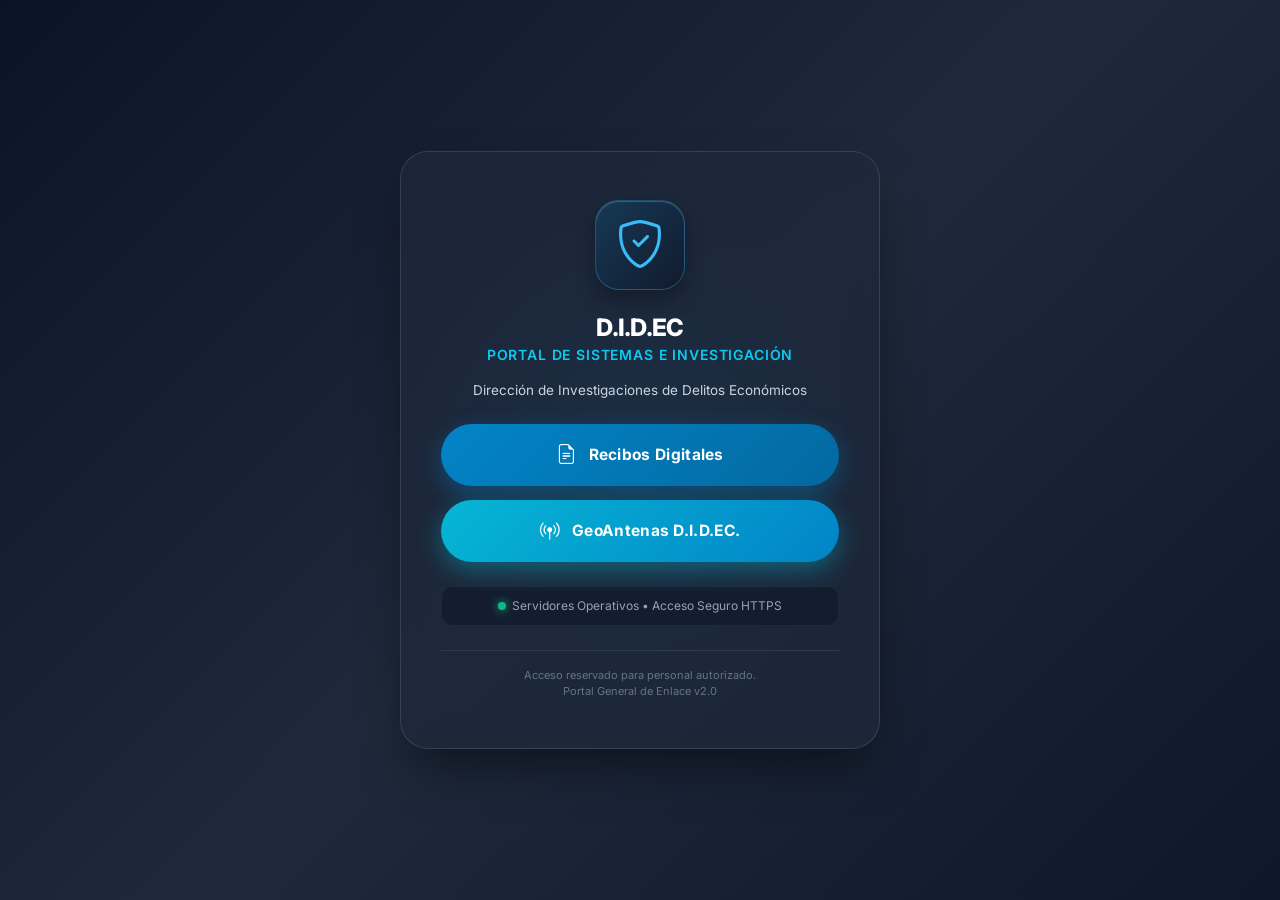
<file: index.html>
<!DOCTYPE html>
<html lang="es">
<head>
  <meta charset="UTF-8">
  <meta name="viewport" content="width=device-width, initial-scale=1.0">
  <title>PORTAL DE HERRAMIENTAS - DIDEC</title>
  
  <!-- Google Fonts: Inter -->
  <link rel="preconnect" href="https://fonts.googleapis.com">
  <link rel="preconnect" href="https://fonts.gstatic.com" crossorigin>
  <link href="https://fonts.googleapis.com/css2?family=Inter:wght@300;400;500;600;700;800&display=swap" rel="stylesheet">
  
  <!-- Bootstrap 5.3 CSS & Icons -->
  <link href="https://cdn.jsdelivr.net/npm/bootstrap@5.3.0/dist/css/bootstrap.min.css" rel="stylesheet">
  <link rel="stylesheet" href="https://cdn.jsdelivr.net/npm/bootstrap-icons@1.11.0/font/bootstrap-icons.css">

  <style>
    :root {
      --bg-gradient: linear-gradient(135deg, #0b1329 0%, #1e293b 50%, #0f172a 100%);
      --accent-color: #0284c7;
      --glass-bg: rgba(30, 41, 59, 0.75);
      --glass-border: rgba(255, 255, 255, 0.12);
    }

    body {
      font-family: 'Inter', system-ui, -apple-system, sans-serif;
      background: var(--bg-gradient);
      color: #f8fafc;
      min-height: 100vh;
      display: flex;
      align-items: center;
      justify-content: center;
      margin: 0;
      padding: 20px;
      overflow-x: hidden;
    }

    /* Fondo animado sutil */
    .bg-glow {
      position: absolute;
      width: 450px;
      height: 450px;
      background: radial-gradient(circle, rgba(2, 132, 199, 0.25) 0%, rgba(0, 0, 0, 0) 70%);
      top: 50%;
      left: 50%;
      transform: translate(-50%, -50%);
      z-index: 0;
      pointer-events: none;
      animation: pulseGlow 6s ease-in-out infinite alternate;
    }

    @keyframes pulseGlow {
      0% { transform: translate(-50%, -50%) scale(0.9); opacity: 0.7; }
      100% { transform: translate(-50%, -50%) scale(1.15); opacity: 1; }
    }

    .portal-card {
      position: relative;
      z-index: 1;
      background: var(--glass-bg);
      backdrop-filter: blur(16px);
      -webkit-backdrop-filter: blur(16px);
      border: 1px solid var(--glass-border);
      border-radius: 28px;
      padding: 3rem 2.5rem;
      max-width: 480px;
      width: 100%;
      box-shadow: 0 25px 50px -12px rgba(0, 0, 0, 0.5);
      transition: transform 0.3s ease, box-shadow 0.3s ease;
    }

    .portal-card:hover {
      box-shadow: 0 30px 60px -12px rgba(2, 132, 199, 0.25);
    }

    .shield-badge {
      width: 90px;
      height: 90px;
      background: linear-gradient(135deg, rgba(2, 132, 199, 0.2) 0%, rgba(15, 23, 42, 0.8) 100%);
      border: 1px solid rgba(56, 189, 248, 0.3);
      border-radius: 24px;
      display: inline-flex;
      align-items: center;
      justify-content: center;
      margin-bottom: 1.5rem;
      box-shadow: inset 0 1px 1px rgba(255, 255, 255, 0.2), 0 10px 20px rgba(0, 0, 0, 0.3);
    }

    /* Botón General de Portal */
    .btn-portal {
      background: linear-gradient(135deg, #0284c7 0%, #0369a1 100%);
      color: #ffffff !important;
      font-weight: 700;
      border: none;
      padding: 16px 32px;
      border-radius: 50px;
      font-size: 15.5px;
      width: 100%;
      letter-spacing: 0.02em;
      box-shadow: 0 8px 25px rgba(2, 132, 199, 0.4);
      transition: all 0.25s cubic-bezier(0.4, 0, 0.2, 1);
      display: flex;
      align-items: center;
      justify-content: center;
      gap: 12px;
      text-decoration: none;
    }

    .btn-portal:hover {
      transform: translateY(-2px);
      box-shadow: 0 12px 30px rgba(2, 132, 199, 0.6);
      background: linear-gradient(135deg, #38bdf8 0%, #0284c7 100%);
    }

    /* Botón Estilo GeoAntenas (Cian Neón) */
    .btn-portal-geo {
      background: linear-gradient(135deg, #06b6d4 0%, #0284c7 100%);
      box-shadow: 0 8px 25px rgba(6, 182, 212, 0.4);
    }

    .btn-portal-geo:hover {
      background: linear-gradient(135deg, #22d3ee 0%, #06b6d4 100%);
      box-shadow: 0 12px 30px rgba(6, 182, 212, 0.6);
    }

    .btn-portal:active {
      transform: translateY(1px);
    }

    .redirect-notice {
      font-size: 12px;
      color: #94a3b8;
      background: rgba(15, 23, 42, 0.6);
      padding: 10px 16px;
      border-radius: 12px;
      border: 1px solid rgba(255, 255, 255, 0.05);
      margin-top: 1.5rem;
    }

    .status-dot {
      display: inline-block;
      width: 8px;
      height: 8px;
      background-color: #10b981;
      border-radius: 50%;
      margin-right: 6px;
      box-shadow: 0 0 8px #10b981;
    }

    .buttons-container {
      display: flex;
      flex-direction: column;
      gap: 14px;
    }
  </style>
</head>
<body>

  <!-- Glow de fondo -->
  <div class="bg-glow"></div>

  <!-- Tarjeta Central del Portal -->
  <div class="portal-card text-center">
    
    <!-- Emblema de la Institución -->
    <div class="shield-badge">
      <i class="bi bi-shield-check" style="font-size: 3rem; color: #38bdf8;"></i>
    </div>

    <!-- Encabezados Institucionales -->
    <h2 class="fw-extrabold text-white mb-1" style="font-weight: 800; letter-spacing: -0.03em; font-size: 24px;">
      D.I.D.EC
    </h2>
    <h5 class="fw-semibold text-info mb-3" style="font-size: 14px; letter-spacing: 0.06em; text-transform: uppercase;">
      PORTAL DE SISTEMAS E INVESTIGACIÓN
    </h5>
    
    <p class="text-slate-300 small mb-4" style="color: #cbd5e1; font-size: 13.5px; line-height: 1.5;">
      Dirección de Investigaciones de Delitos Económicos<br>
    </p>

    <!-- Contenedor de Botones de Acceso -->
    <div class="buttons-container">
      
      <!-- Botón 1: Recibos Digitales -->
      <a id="btnRecibos" href="https://script.google.com/macros/s/AKfycby-jWvXPq11z8sQ61kPZlPg4hQ2AWe7Q5CeEUkb2MLE7W2n7nKbiWvXLMG14MMeBCRN/exec" class="btn btn-portal">
        <i class="bi bi-file-earmark-text fs-5"></i>
        <span>Recibos Digitales</span>
      </a>

      <!-- Botón 2: GeoAntenas D.I.D.EC. -->
      <a id="btnGeoAntenas" href="geoantenas/index.html" class="btn btn-portal btn-portal-geo">
        <i class="bi bi-broadcast-pin fs-5"></i>
        <span>GeoAntenas D.I.D.EC.</span>
      </a>

    </div>

    <!-- Aviso e Indicador de Servidor -->
    <div class="redirect-notice d-flex align-items-center justify-content-center mt-4">
      <span class="status-dot"></span>
      <span>Servidores Operativos • Acceso Seguro HTTPS</span>
    </div>

    <!-- Pie Institucional -->
    <div class="mt-4 pt-3 border-top border-secondary border-opacity-25 text-secondary" style="font-size: 11px; color: #64748b !important;">
      Acceso reservado para personal autorizado.<br>
      Portal General de Enlace v2.0
    </div>

  </div>

</body>
</html>
</file>
